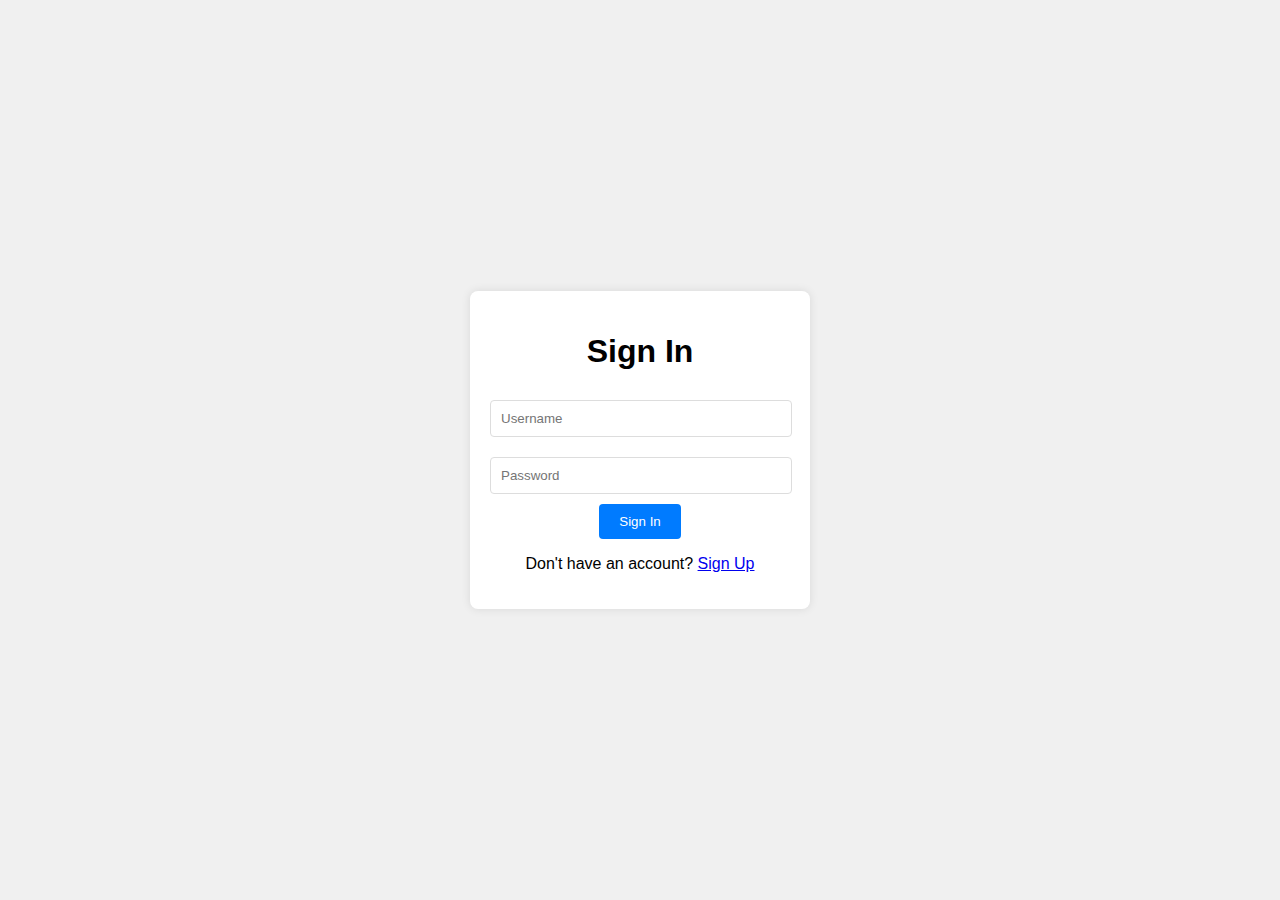
<file: index.html>
<!DOCTYPE html>
<html lang="en">
<head>
    <meta charset="UTF-8">
    <meta name="viewport" content="width=device-width, initial-scale=1.0">
    <title>To-Do Dashboard</title>
    <link rel="stylesheet" href="style.css">
</head>
<body>
    <div class="container">
        <h1>To-Do List</h1>
        <div id="todo-app">
            <input type="text" id="new-task" placeholder="Add a new task">
            <button id="add-task">Add</button>
            <ul id="task-list"></ul>
        </div>
        <a href="signin.html" id="logout">Logout</a>
    </div>
    <script src="app.js"></script>
</body>
</html>
</file>
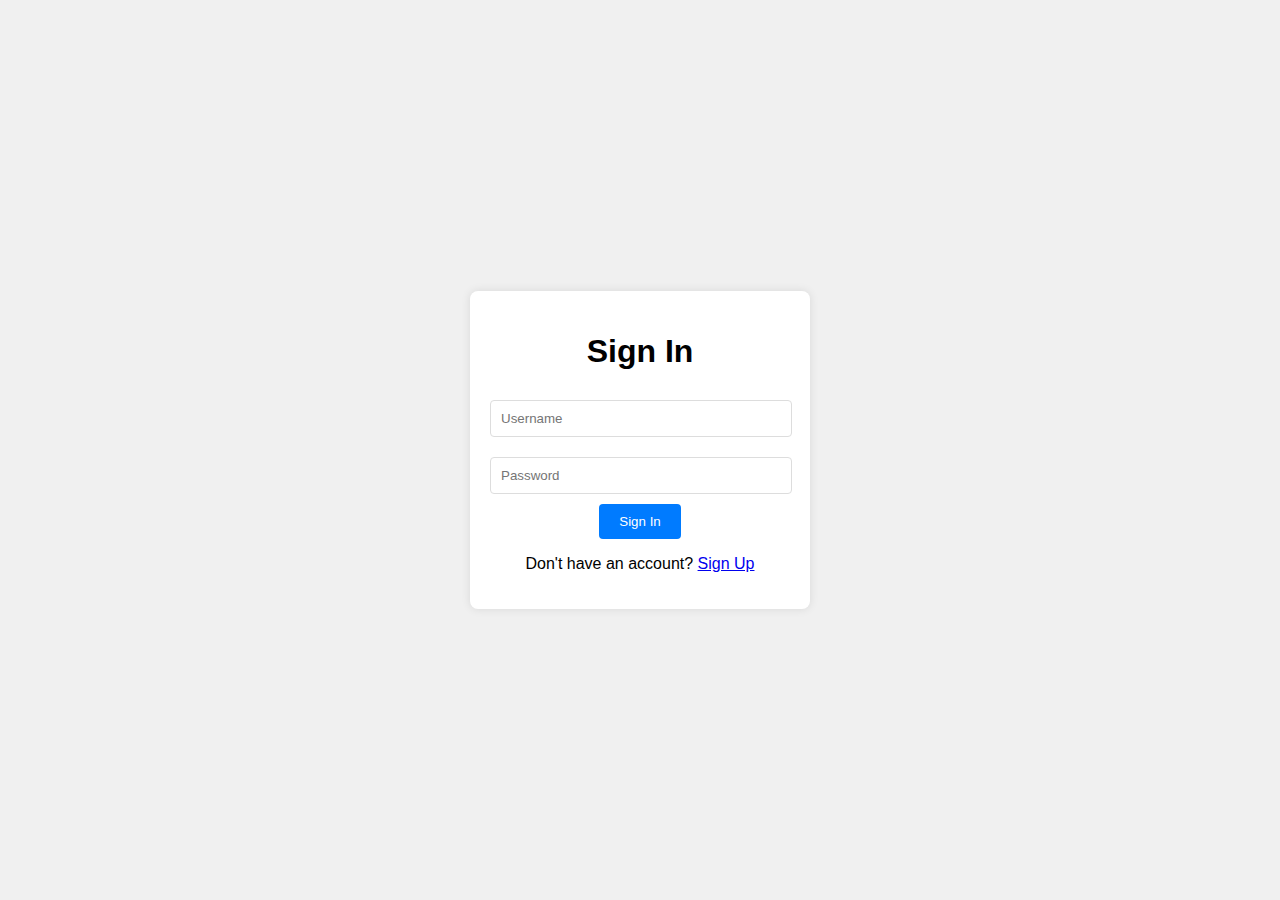
<file: signin.html>
<!DOCTYPE html>
<html lang="en">
<head>
    <meta charset="UTF-8">
    <meta name="viewport" content="width=device-width, initial-scale=1.0">
    <title>Sign In</title>
    <link rel="stylesheet" href="style.css">
</head>
<body>
    <div class="container">
        <h1>Sign In</h1>
        <form id="signin-form">
            <input type="text" id="signin-username" placeholder="Username" required>
            <input type="password" id="signin-password" placeholder="Password" required>
            <button type="submit">Sign In</button>
            <p>Don't have an account? <a href="signup.html">Sign Up</a></p>
        </form>
    </div>
    <script src="app.js"></script>
</body>
</html>
</file>
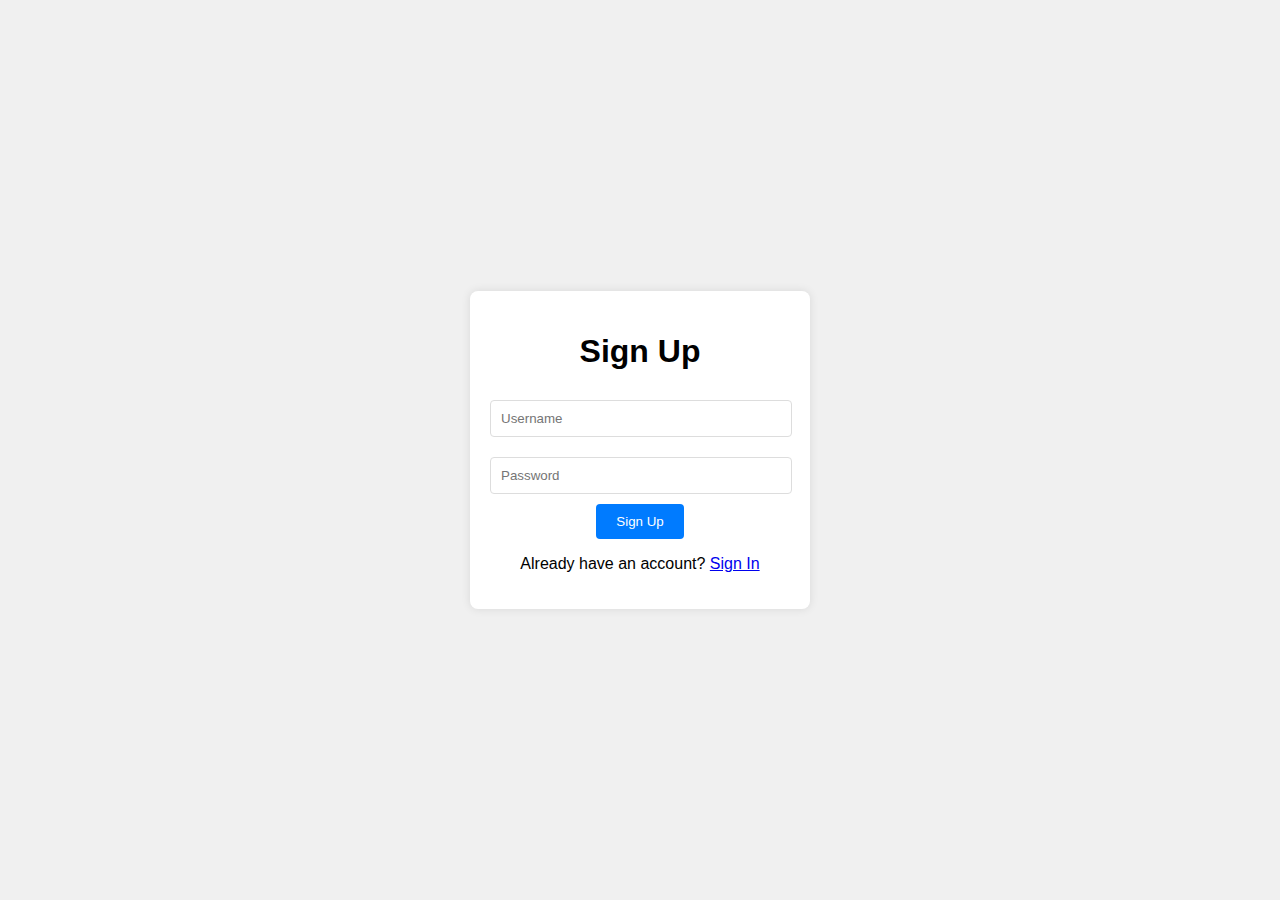
<file: signup.html>
<!DOCTYPE html>
<html lang="en">
<head>
    <meta charset="UTF-8">
    <meta name="viewport" content="width=device-width, initial-scale=1.0">
    <title>Sign Up</title>
    <link rel="stylesheet" href="style.css">
</head>
<body>
    <div class="container">
        <h1>Sign Up</h1>
        <form id="signup-form">
            <input type="text" id="signup-username" placeholder="Username" required>
            <input type="password" id="signup-password" placeholder="Password" required>
            <button type="submit">Sign Up</button>
            <p>Already have an account? <a href="signin.html">Sign In</a></p>
        </form>
    </div>
    <script src="app.js"></script>
</body>
</html>
</file>
<file: style.css>
body {
    font-family: Arial, sans-serif;
    display: flex;
    justify-content: center;
    align-items: center;
    height: 100vh;
    margin: 0;
    background-color: #f0f0f0;
}

.container {
    background: white;
    padding: 20px;
    border-radius: 8px;
    box-shadow: 0 0 10px rgba(0, 0, 0, 0.1);
    width: 300px;
    text-align: center;
}

h1 {
    margin-bottom: 20px;
}

input[type="text"], input[type="password"] {
    width: calc(100% - 20px);
    padding: 10px;
    margin: 10px 0;
    border: 1px solid #ddd;
    border-radius: 4px;
}

button {
    padding: 10px 20px;
    border: none;
    border-radius: 4px;
    background-color: #007bff;
    color: white;
    cursor: pointer;
}

button:hover {
    background-color: #0056b3;
}

ul {
    list-style-type: none;
    padding: 0;
}

li {
    padding: 10px;
    border-bottom: 1px solid #ddd;
}

#todo-app {
    margin-bottom: 20px;
}

#new-task {
    width: calc(100% - 92px);
}

#logout {
    margin-top: 20px;
    display: block;
    background-color: #dc3545;
    color: white;
    text-align: center;
    padding: 10px;
    text-decoration: none;
    border-radius: 4px;
}

#logout:hover {
    background-color: #c82333;
}
</file>
